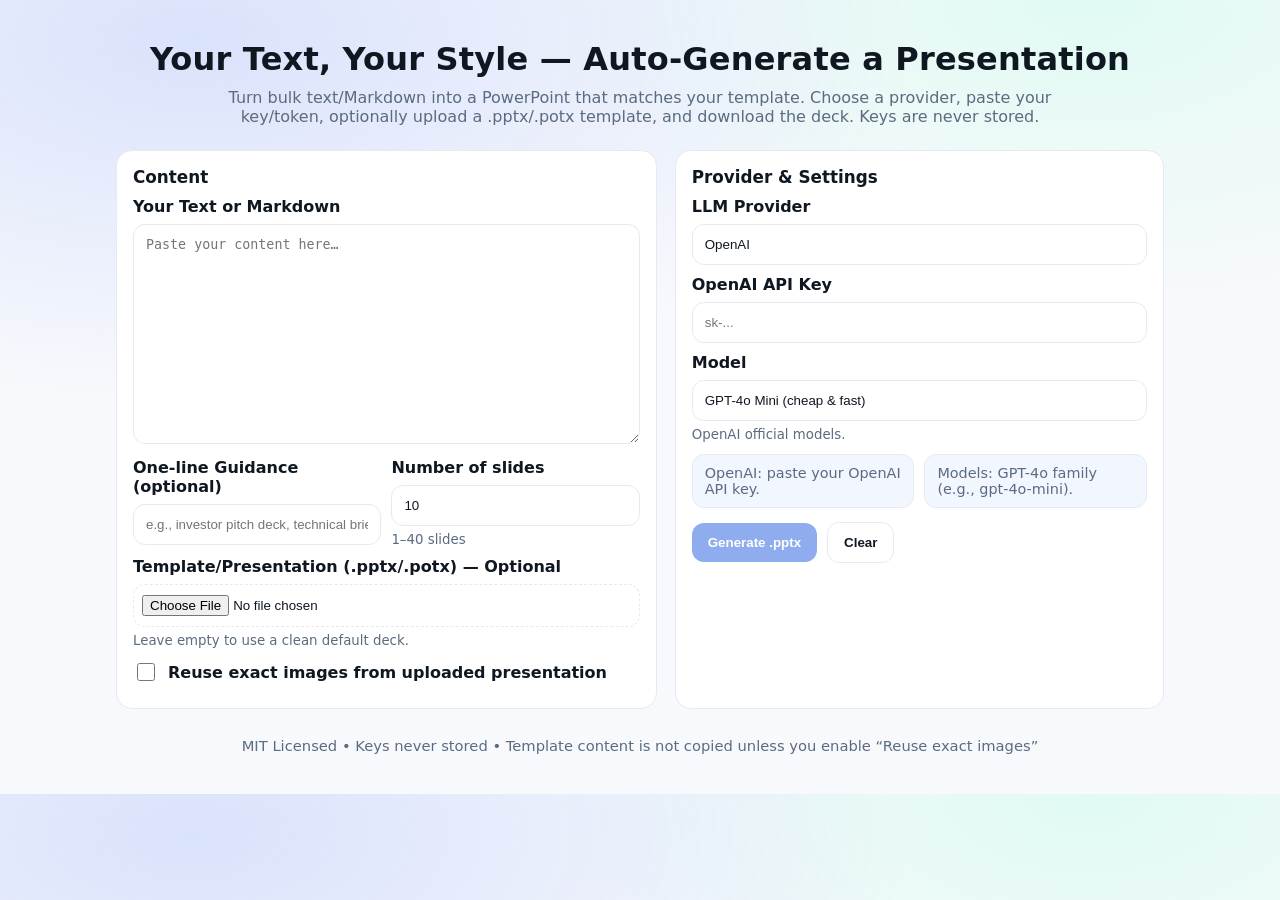
<file: index.html>
<!DOCTYPE html>
<html lang="en">
<head>
  <link rel="icon" href="/favicon.ico?v=1" sizes="any">
  <meta charset="UTF-8"/>
  <meta name="viewport" content="width=device-width, initial-scale=1.0"/>
  <title>Your Text, Your Style — PPTX Generator</title>
  <style>
    :root {
      color-scheme: light dark;
      --bg: #0b1118;
      --bg-soft: rgba(255,255,255,0.06);
      --border: rgba(255,255,255,0.14);
      --text: #e7eef6;
      --text-dim: #b6c3d4;
      --accent: #6aa3ff;
      --chip: rgba(255,255,255,0.08);
    }
    @media (prefers-color-scheme: light) {
      :root {
        --bg: #f7f9fc;
        --bg-soft: #ffffff;
        --border: #e6eaf0;
        --text: #0f1720;
        --text-dim: #5b6b80;
        --accent: #3a77ff;
        --chip: #f2f6ff;
      }
    }
    * { box-sizing: border-box; }
    body {
      margin: 0;
      font-family: Inter, ui-sans-serif, system-ui, -apple-system, Segoe UI, Roboto, Arial, sans-serif;
      background:
        radial-gradient(1200px 600px at 15% 5%, rgba(88,124,255,0.18), transparent 60%),
        radial-gradient(900px 500px at 85% 0%, rgba(123,255,206,0.18), transparent 60%),
        var(--bg);
      color: var(--text);
    }
    header {
      padding: clamp(20px, 4vw, 40px) 20px 10px;
      text-align: center;
    }
    header h1 {
      margin: 0;
      font-size: clamp(1.25rem, 2.8vw, 2rem);
      letter-spacing: 0.2px;
    }
    header p.note {
      margin: 10px auto 0;
      max-width: 900px;
      color: var(--text-dim);
    }
    .wrap { max-width: 1080px; margin: 0 auto; padding: 14px 16px 40px; }

    .grid { display: grid; grid-template-columns: 1.05fr 0.95fr; gap: 18px; }
    @media (max-width: 980px) { .grid { grid-template-columns: 1fr; } }

    .card {
      background: var(--bg-soft);
      border: 1px solid var(--border);
      border-radius: 16px;
      padding: 16px;
      backdrop-filter: blur(6px);
    }
    .card h3 { margin: 0 0 10px; font-size: 1.05rem; }

    label { display: block; font-weight: 600; margin: 10px 0 8px; }
    textarea, input[type="text"], input[type="password"], input[type="number"], select {
      width: 100%;
      padding: 12px 12px;
      border-radius: 12px;
      border: 1px solid var(--border);
      outline: none;
      background: transparent;
      color: var(--text);
      transition: box-shadow .15s ease, border-color .15s ease, background .15s ease;
    }
    textarea { min-height: 220px; resize: vertical; }
    textarea:focus, input:focus, select:focus {
      border-color: var(--accent);
      box-shadow: 0 0 0 3px color-mix(in oklab, var(--accent) 22%, transparent);
    }
    input[type="file"] {
      padding: 10px 8px;
      border-radius: 12px;
      border: 1px dashed var(--border);
      width: 100%;
      background: transparent;
      color: var(--text);
    }

    select { appearance: none; background: var(--bg-soft); color: var(--text); cursor: pointer; }
    option { background: var(--bg); color: var(--text); }

    small { color: var(--text-dim); display: block; margin-top: 6px; }

    .actions { display: flex; gap: 10px; align-items: center; flex-wrap: wrap; margin-top: 14px; }
    button {
      border: none; padding: 12px 16px; border-radius: 12px; font-weight: 700; cursor: pointer;
      transition: transform .06s ease, filter .15s ease, opacity .15s ease;
    }
    .primary { background: var(--accent); color: white; }
    .ghost { background: transparent; border: 1px solid var(--border); color: var(--text); }
    button:active { transform: translateY(1px); }
    .primary:disabled { opacity: 0.6; cursor: not-allowed; filter: grayscale(0.2); }

    .helper { display: grid; grid-template-columns: 1fr 1fr; gap: 10px; }
    @media (max-width: 980px) { .helper { grid-template-columns: 1fr; } }
    .chip {
      background: var(--chip);
      border: 1px solid var(--border);
      border-radius: 12px;
      padding: 10px 12px;
      color: var(--text-dim);
      font-size: 0.9rem;
    }

    .two-col { display: grid; grid-template-columns: 1fr 1fr; gap: 10px; }
    @media (max-width: 980px) { .two-col { grid-template-columns: 1fr; } }

    .toggle { display: flex; align-items: center; gap: 10px; margin-top: 12px; font-weight: 600; }
    .toggle input { width: 18px; height: 18px; }

    footer { margin-top: 28px; text-align: center; color: var(--text-dim); font-size: 0.92rem; }
  </style>
</head>
<body>
  <header>
    <h1>Your Text, Your Style — Auto-Generate a Presentation</h1>
    <p class="note">Turn bulk text/Markdown into a PowerPoint that matches your template. Choose a provider, paste your key/token, optionally upload a .pptx/.potx template, and download the deck. Keys are never stored.</p>
  </header>

  <div class="wrap">
    <div class="grid">
      <!-- Left: Content & Template -->
      <section class="card">
        <h3>Content</h3>
        <label for="text">Your Text or Markdown</label>
        <textarea id="text" name="text" placeholder="Paste your content here…" required></textarea>

        <div class="two-col">
          <div>
            <label for="guidance">One-line Guidance (optional)</label>
            <input id="guidance" name="guidance" type="text" placeholder="e.g., investor pitch deck, technical brief, visual-heavy summary"/>
          </div>
          <div>
            <label for="num_slides">Number of slides</label>
            <input id="num_slides" name="num_slides" type="number" inputmode="numeric" min="1" max="40" step="1" value="10" required/>
            <small>1–40 slides</small>
          </div>
        </div>

        <label for="template">Template/Presentation (.pptx/.potx) — Optional</label>
        <input id="template" name="template" type="file" accept=".pptx,.potx"/>
        <small>Leave empty to use a clean default deck.</small>

        <label class="toggle" title="Copy the exact images from the uploaded presentation onto corresponding generated slides">
          <input type="checkbox" id="reuse_images"/>
          Reuse exact images from uploaded presentation
        </label>
      </section>

      <!-- Right: Provider & Controls -->
      <section class="card">
        <h3>Provider & Settings</h3>

        <label for="provider">LLM Provider</label>
        <select id="provider" name="provider" required>
          <option value="openai">OpenAI</option>
          <option value="aipipe">AI Pipe (OpenAI-compatible)</option>
          <option value="gemini">Gemini</option>
          <option value="anthropic">Claude (Anthropic)</option>
        </select>

        <label id="api_key_label" for="api_key">API Key</label>
        <input id="api_key" name="api_key" type="password" placeholder="Paste your key/token…" required/>

        <label for="model">Model</label>
        <select id="model" name="model" required></select>
        <small id="model_hint"></small>

        <div class="helper" style="margin-top:12px">
          <div class="chip" id="helper_primary">Choose a provider to see setup tips.</div>
          <div class="chip" id="helper_secondary">Your key/token is used only for this request and not logged.</div>
        </div>

        <div class="actions">
          <button class="primary" id="btn-generate" type="button" disabled>Generate .pptx</button>
          <button class="ghost" id="btn-clear" type="button">Clear</button>
          <div id="status" class="note"></div>
        </div>
      </section>
    </div>

    <footer>MIT Licensed • Keys never stored • Template content is not copied unless you enable “Reuse exact images”</footer>
  </div>

  <script>
    // Elements
    const providerEl = document.getElementById('provider');
    const apiKeyEl = document.getElementById('api_key');
    const apiKeyLabelEl = document.getElementById('api_key_label');
    const modelEl = document.getElementById('model');
    const modelHintEl = document.getElementById('model_hint');
    const helperPrimary = document.getElementById('helper_primary');
    const helperSecondary = document.getElementById('helper_secondary');

    const textEl = document.getElementById('text');
    const guidanceEl = document.getElementById('guidance');
    const templateEl = document.getElementById('template');
    const reuseImagesEl = document.getElementById('reuse_images');
    const numSlidesEl = document.getElementById('num_slides');

    const btnGenerate = document.getElementById('btn-generate');
    const btnClear = document.getElementById('btn-clear');
    const statusEl = document.getElementById('status');

    function applyProviderHints() {
      const p = providerEl.value;
      if (p === 'openai') {
        apiKeyLabelEl.textContent = 'OpenAI API Key';
        apiKeyEl.placeholder = 'sk-...';
        helperPrimary.textContent = 'OpenAI: paste your OpenAI API key.';
        helperSecondary.textContent = 'Models: GPT-4o family (e.g., gpt-4o-mini).';
      } else if (p === 'aipipe') {
        apiKeyLabelEl.textContent = 'AI Pipe Token';
        apiKeyEl.placeholder = 'aipipe_token_...';
        helperPrimary.textContent = 'AI Pipe: paste your AI Pipe token. Calls are routed via an OpenAI-compatible endpoint server-side.';
        helperSecondary.textContent = 'Models: any OpenAI-style model ID supported by your AI Pipe account.';
      } else if (p === 'gemini') {
        apiKeyLabelEl.textContent = 'Gemini API Key';
        apiKeyEl.placeholder = 'AI...';
        helperPrimary.textContent = 'Gemini: paste your Google AI Studio key.';
        helperSecondary.textContent = 'Models: try gemini-2.5-flash or gemini-1.5-pro.';
      } else {
        apiKeyLabelEl.textContent = 'Anthropic API Key';
        apiKeyEl.placeholder = 'sk-ant-...';
        helperPrimary.textContent = 'Claude: paste your Anthropic key.';
        helperSecondary.textContent = 'Models: claude-3.5-sonnet-latest, claude-3-haiku.';
      }
    }

    function applyModelOptions() {
      const p = providerEl.value;
      modelEl.innerHTML = '';
      let models = [];
      if (p === 'openai') {
        models = [
          { id: 'gpt-4o-mini', label: 'GPT-4o Mini (cheap & fast)' },
          { id: 'gpt-4.1-nano', label: 'GPT-4.1 Nano' },
          { id: 'gpt-4o', label: 'GPT-4o (full quality)' },
        ];
        modelHintEl.textContent = 'OpenAI official models.';
      } else if (p === 'aipipe') {
        models = [
          { id: 'gpt-4o-mini', label: 'GPT-4o Mini' },
          { id: 'gpt-4.1-nano', label: 'GPT-4.1 Nano' },
          { id: 'gpt-4o', label: 'GPT-4o' },
        ];
        modelHintEl.textContent = 'AI Pipe proxies OpenAI models.';
      } else if (p === 'gemini') {
        models = [
          { id: 'gemini-1.5-flash', label: 'Gemini 1.5 Flash' },
          { id: 'gemini-2.5-flash', label: 'Gemini 2.5 Flash' },
          { id: 'gemini-2.5-pro', label: 'Gemini 2.5 Pro' },
        ];
        modelHintEl.textContent = 'Gemini models via Google AI Studio.';
      } else if (p === 'anthropic') {
        models = [
          { id: 'claude-3-5-sonnet-latest', label: 'Claude 3.5 Sonnet (latest)' },
          { id: 'claude-3-haiku', label: 'Claude 3 Haiku (fast)' },
        ];
        modelHintEl.textContent = 'Anthropic Claude models.';
      }
      for (const m of models) {
        const opt = document.createElement('option');
        opt.value = m.id;
        opt.textContent = m.label;
        modelEl.appendChild(opt);
      }
    }

    function validateForm() {
      const ok =
        textEl.value.trim().length > 0 &&
        apiKeyEl.value.trim().length > 0 &&
        providerEl.value &&
        modelEl.value &&
        numSlidesEl.value &&
        Number(numSlidesEl.value) >= 1 &&
        Number(numSlidesEl.value) <= 40;
      btnGenerate.disabled = !ok;
    }

    providerEl.addEventListener('change', () => { applyProviderHints(); applyModelOptions(); validateForm(); });
    [textEl, apiKeyEl, modelEl, numSlidesEl].forEach(el => {
      el.addEventListener('input', validateForm);
      el.addEventListener('change', validateForm);
    });

    btnClear.onclick = () => {
      textEl.value = '';
      guidanceEl.value = '';
      apiKeyEl.value = '';
      templateEl.value = '';
      reuseImagesEl.checked = false;
      numSlidesEl.value = '10';
      statusEl.textContent = '';
      providerEl.selectedIndex = 0;
      applyProviderHints();
      applyModelOptions();
      validateForm();
    };

    btnGenerate.onclick = async (e) => {
      e.preventDefault();
      if (btnGenerate.disabled) return;

      btnGenerate.disabled = true;
      const originalText = btnGenerate.textContent;
      btnGenerate.textContent = 'Generating…';
      statusEl.textContent = 'Generating…';

      const fd = new FormData();
      fd.append('text', textEl.value);
      fd.append('guidance', guidanceEl.value);
      fd.append('provider', providerEl.value);
      fd.append('api_key', apiKeyEl.value);
      fd.append('model', modelEl.value);
      fd.append('num_slides', numSlidesEl.value);
      fd.append('reuse_images', reuseImagesEl.checked ? 'true' : 'false');

      if (templateEl.files && templateEl.files[0]) {
        fd.append('template', templateEl.files[0]);
      }

      try {
        const res = await fetch('/generate', { method: 'POST', body: fd });
        if (!res.ok) {
          const msg = await res.text();
          throw new Error(msg || 'Server error');
        }
        const blob = await res.blob();
        const url = URL.createObjectURL(blob);
        const a = document.createElement('a');
        a.href = url;
        a.download = 'generated.pptx';
        a.click();
        URL.revokeObjectURL(url);
        statusEl.textContent = 'Downloaded generated.pptx ✅';
      } catch (err) {
        console.error(err);
        statusEl.textContent = 'Error: ' + (err?.message || 'Unknown error');
      } finally {
        btnGenerate.disabled = false;
        btnGenerate.textContent = originalText;
        validateForm();
      }
    };

    // Init
    applyProviderHints();
    applyModelOptions();
    validateForm();
  </script>
</body>
</html>
</file>
